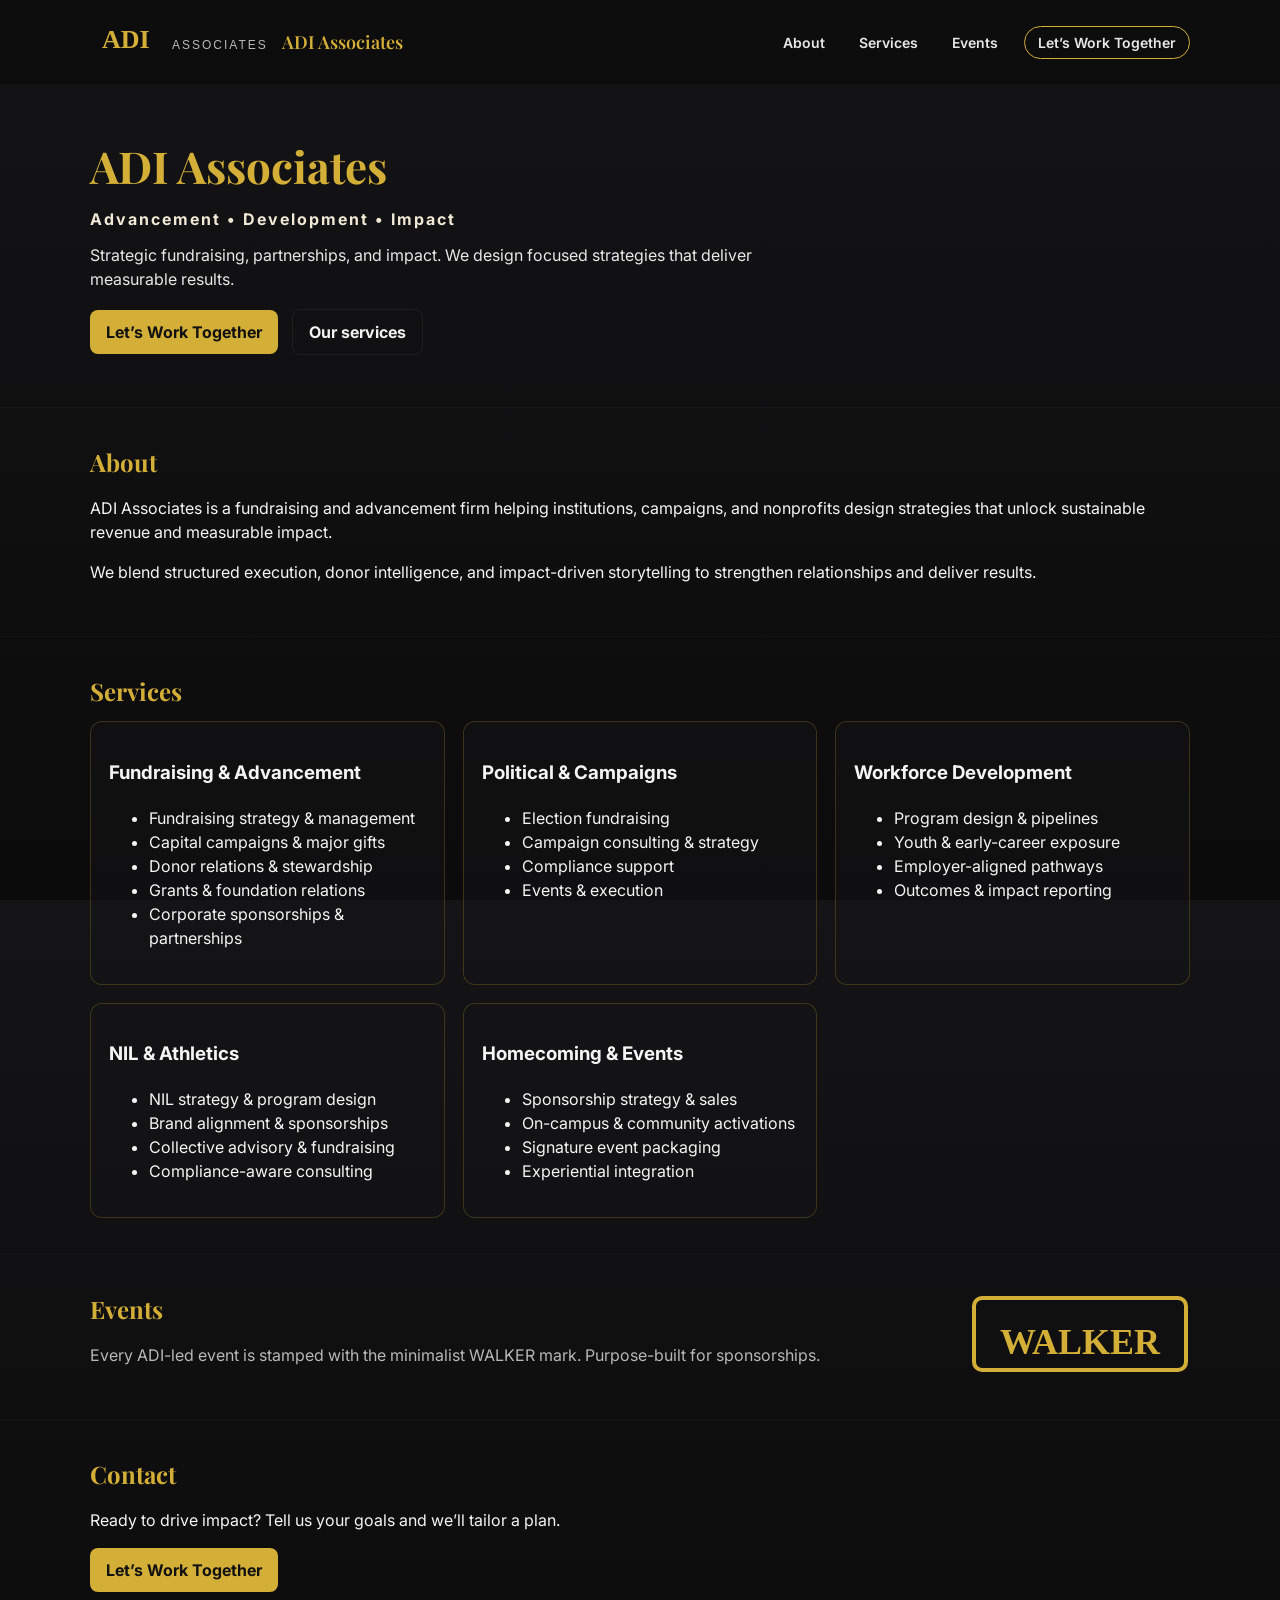
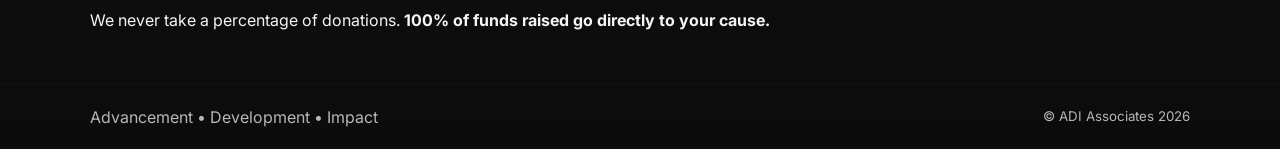
<file: index.html>
<!doctype html>
<html lang="en">
<head>
  <meta charset="utf-8" />
  <meta name="viewport" content="width=device-width,initial-scale=1" />
  <title>ADI Associates | Advancement • Development • Impact</title>
  <meta name="description" content="ADI Associates partners with institutions, campaigns, and nonprofits to deliver strategic fundraising, advancement, workforce development, NIL advisory, and signature event sponsorships that drive measurable impact." />

  <link rel="preconnect" href="https://fonts.googleapis.com">
  <link rel="preconnect" href="https://fonts.gstatic.com" crossorigin>
  <link href="https://fonts.googleapis.com/css2?family=Inter:wght@400;600;700&family=Playfair+Display:wght@500;700&display=swap" rel="stylesheet">

  <link rel="stylesheet" href="styles.css">
  <link rel="icon" href="favicon.svg" type="image/svg+xml">
</head>
<body>
  <a class="skip-link" href="#main">Skip to content</a>

  <header class="site-header" role="banner" aria-label="Site header">
    <div class="container header-inner">
      <a class="logo" href="/" aria-label="ADI Associates homepage">
        <img src="logo.svg" alt="ADI Associates logo" style="height:48px" onerror="this.style.display='none'">
        <span class="logo-text" aria-hidden="true">ADI Associates</span>
      </a>

      <nav class="site-nav" role="navigation" aria-label="Primary">
        <ul class="nav-links">
          <li><a href="#about">About</a></li>
          <li><a href="#services">Services</a></li>
          <li><a href="#events">Events</a></li>
          <li><a class="cta" href="contact.html">Let’s Work Together</a></li>
        </ul>
      </nav>
    </div>
  </header>

  <main id="main" tabindex="-1" role="main">
    <!-- Hero -->
    <section class="hero" role="region" aria-labelledby="hero-title">
      <div class="container hero-inner">
        <div class="hero-content">
          <h1 id="hero-title" class="hero-title">ADI Associates</h1>
          <p class="tagline" aria-label="Advancement, Development, Impact">Advancement • Development • Impact</p>
          <p class="lead">Strategic fundraising, partnerships, and impact. We design focused strategies that deliver measurable results.</p>
          <p>
            <a class="btn primary" href="contact.html">Let’s Work Together</a>
            <a class="btn ghost" href="#services">Our services</a>
          </p>
        </div>

        <!-- Hero image intentionally removed to keep the site minimal and faster on mobile -->
      </div>
    </section>

    <!-- About -->
    <section id="about" class="section" aria-labelledby="about-title">
      <div class="container">
        <h2 id="about-title">About</h2>
        <p class="copy">ADI Associates is a fundraising and advancement firm helping institutions, campaigns, and nonprofits design strategies that unlock sustainable revenue and measurable impact.</p>
        <p class="copy">We blend structured execution, donor intelligence, and impact-driven storytelling to strengthen relationships and deliver results.</p>
      </div>
    </section>

    <!-- Services -->
    <section id="services" class="section" aria-labelledby="services-title">
      <div class="container">
        <h2 id="services-title">Services</h2>
        <div class="grid services-grid" role="list">
          <article class="card" role="listitem">
            <h3>Fundraising &amp; Advancement</h3>
            <ul>
              <li>Fundraising strategy &amp; management</li>
              <li>Capital campaigns &amp; major gifts</li>
              <li>Donor relations &amp; stewardship</li>
              <li>Grants &amp; foundation relations</li>
              <li>Corporate sponsorships &amp; partnerships</li>
            </ul>
          </article>

          <article class="card" role="listitem">
            <h3>Political &amp; Campaigns</h3>
            <ul>
              <li>Election fundraising</li>
              <li>Campaign consulting &amp; strategy</li>
              <li>Compliance support</li>
              <li>Events &amp; execution</li>
            </ul>
          </article>

          <article class="card" role="listitem">
            <h3>Workforce Development</h3>
            <ul>
              <li>Program design &amp; pipelines</li>
              <li>Youth &amp; early-career exposure</li>
              <li>Employer-aligned pathways</li>
              <li>Outcomes &amp; impact reporting</li>
            </ul>
          </article>

          <article class="card" role="listitem">
            <h3>NIL &amp; Athletics</h3>
            <ul>
              <li>NIL strategy &amp; program design</li>
              <li>Brand alignment &amp; sponsorships</li>
              <li>Collective advisory &amp; fundraising</li>
              <li>Compliance-aware consulting</li>
            </ul>
          </article>

          <article class="card" role="listitem">
            <h3>Homecoming &amp; Events</h3>
            <ul>
              <li>Sponsorship strategy &amp; sales</li>
              <li>On-campus &amp; community activations</li>
              <li>Signature event packaging</li>
              <li>Experiential integration</li>
            </ul>
          </article>
        </div>
      </div>
    </section>

    <!-- Events teaser -->
    <section id="events" class="section" aria-labelledby="events-title">
      <div class="container teaser">
        <div class="teaser-text">
          <h2 id="events-title">Events</h2>
          <p class="copy">Every ADI-led event is stamped with the minimalist WALKER mark. Purpose-built for sponsorships.</p>
        </div>

        <div class="teaser-stamp" aria-hidden="false">
          <img src="walker-stamp.svg" alt="WALKER mark" width="220" height="80" />
        </div>
      </div>
    </section>

    <!-- Contact CTA -->
    <section id="contact" class="section" aria-labelledby="contact-title">
      <div class="container">
        <h2 id="contact-title">Contact</h2>
        <p class="copy">Ready to drive impact? Tell us your goals and we’ll tailor a plan.</p>
        <p>
          <a class="btn primary" href="contact.html">Let’s Work Together</a>
        </p>
        <p class="meta">We never take a percentage of donations. <strong>100% of funds raised go directly to your cause.</strong></p>
      </div>
    </section>
  </main>

  <footer class="site-footer" role="contentinfo" aria-label="Footer">
    <div class="container footer-inner">
      <div class="mini-tag">Advancement • Development • Impact</div>
      <small>&copy; ADI Associates <span id="year"></span></small>
    </div>
  </footer>

  <script>document.getElementById('year').textContent = new Date().getFullYear();</script>
  <script src="/assets/js/hash-fallback.js"></script>
</body>
</html>
</file>
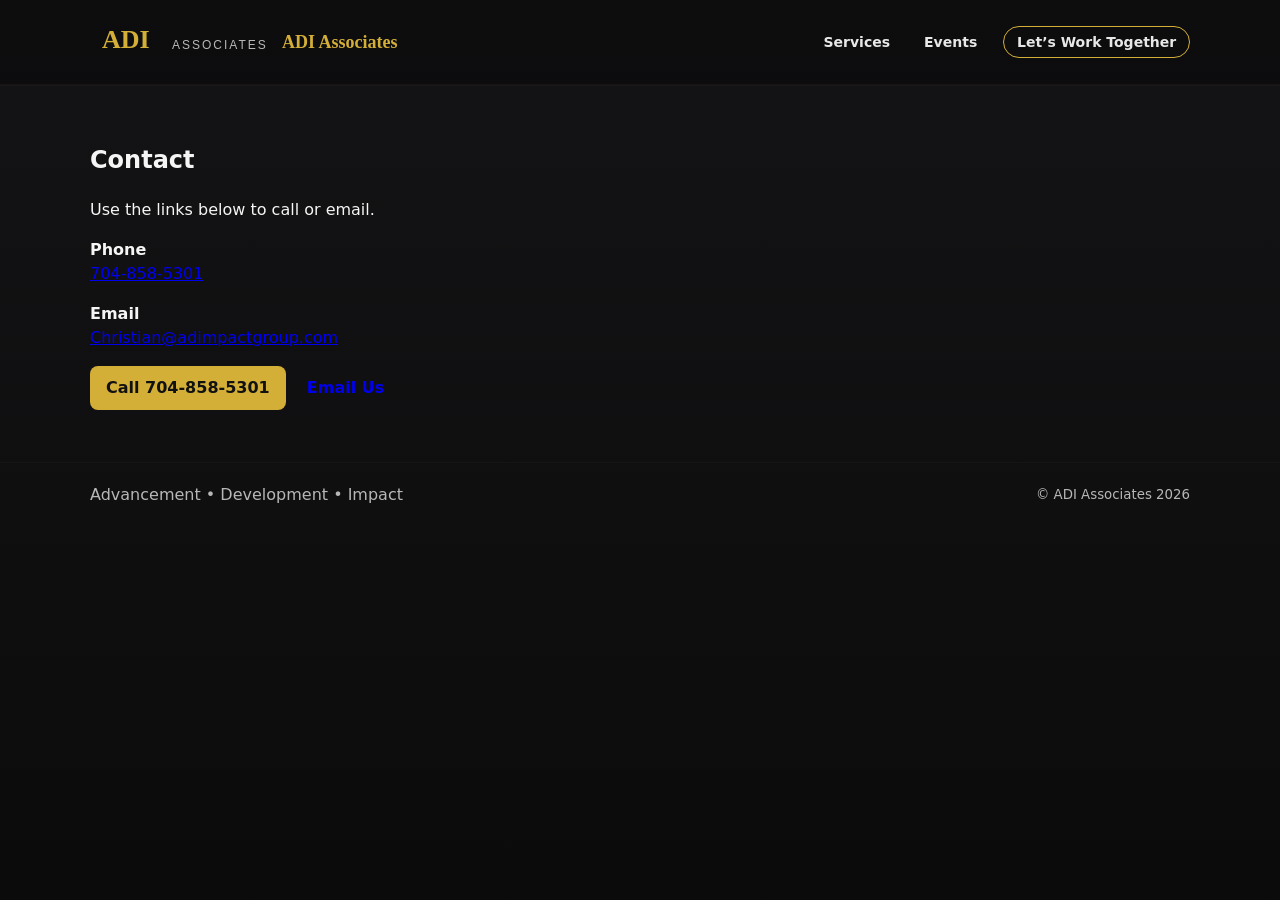
<file: contact.html>
<!doctype html>
<html lang="en">
<head>
  <meta charset="utf-8" />
  <meta name="viewport" content="width=device-width,initial-scale=1" />
  <title>Contact — ADI Associates</title>
  <meta name="description" content="Contact ADI Associates to schedule a consultation or learn more about our services." />
  <link rel="stylesheet" href="styles.css">
  <link rel="icon" href="favicon.svg" type="image/svg+xml">
</head>
<body>
  <a class="skip-link" href="#main">Skip to content</a>

  <header class="site-header" role="banner" aria-label="Site header">
    <div class="container header-inner">
      <a class="logo" href="/" aria-label="ADI Associates homepage">
        <img src="logo.svg" alt="ADI Associates logo" style="height:48px" onerror="this.style.display='none'">
        <span class="logo-text" aria-hidden="true">ADI Associates</span>
      </a>
      <nav class="site-nav" role="navigation" aria-label="Primary">
        <ul class="nav-links">
          <li><a href="#services">Services</a></li>
          <li><a href="#events">Events</a></li>
          <li><a class="cta" href="contact.html">Let’s Work Together</a></li>
        </ul>
      </nav>
    </div>
  </header>

  <main id="main" tabindex="-1">
    <section class="section">
      <div class="container">
        <h1>Contact</h1>
        <p>Use the links below to call or email.</p>

        <div class="contact-list">
          <p><strong>Phone</strong><br>
            <a href="tel:+17048585301">704-858-5301</a>
          </p>

          <p><strong>Email</strong><br>
            <a href="mailto:Christian@adimpactgroup.com">Christian@adimpactgroup.com</a>
          </p>

          <p style="margin-top:1rem;">
            <a class="btn primary" href="tel:+17048585301">Call 704-858-5301</a>
            <a class="btn" href="mailto:Christian@adimpactgroup.com">Email Us</a>
          </p>
        </div>
      </div>
    </section>
  </main>

  <footer class="site-footer" role="contentinfo">
    <div class="container footer-inner">
      <div class="mini-tag">Advancement • Development • Impact</div>
      <small>&copy; ADI Associates <span id="year"></span></small>
    </div>
  </footer>

  <script>document.getElementById('year').textContent = new Date().getFullYear();</script>
  <script src="/assets/js/hash-fallback.js"></script>
</body>
</html>
</file>
<file: styles.css>
/* Color system */
:root{
  --bg-1:#0b0b0c;
  --bg-2:#141416;
  --text:#f5f5f5;
  --muted:#b8b8b8;
  --gold:#D4AF37;
  --gold-700:#a88920;
  --maxw:1100px;
  --radius:12px;
  --shadow:0 12px 40px rgba(0,0,0,.35);
}

/* Base */
*, *::before, *::after { box-sizing:border-box; }
html,body{ margin:0; padding:0; height:100%; font-family: 'Inter', system-ui, -apple-system, 'Segoe UI', Roboto, 'Helvetica Neue', Arial, sans-serif; color:var(--text); background: linear-gradient(180deg, var(--bg-2), var(--bg-1)); -webkit-font-smoothing:antialiased; -moz-osx-font-smoothing:grayscale; line-height:1.5; }
.container{ width:calc(100% - 40px); max-width:var(--maxw); margin:0 auto; }

/* Skip link */
.skip-link { position:absolute; left:-9999px; top:auto; width:1px; height:1px; overflow:hidden; }
.skip-link:focus { left:10px; top:10px; width:auto; height:auto; background:#fff; color:#000; padding:8px 12px; z-index:1000; text-decoration:none; border-radius:4px; }

/* Header */
.site-header{ padding:18px 0; border-bottom:1px solid rgba(212,175,55,0.06); background:rgba(0,0,0,0.35); position:sticky; top:0; z-index:50; }
.header-inner{ display:flex; align-items:center; justify-content:space-between; gap:24px; }
.logo { display:flex; align-items:center; gap:12px; text-decoration:none; color:inherit;}
.logo img{ height:48px; display:inline-block; }
.logo-text{ font-family:"Playfair Display", Georgia, serif; color:var(--gold); font-weight:600; font-size:18px; }

/* Nav */
.nav-links{ display:flex; gap:18px; list-style:none; margin:0; padding:0; align-items:center; }
.nav-links a{ color:rgba(255,255,255,0.9); text-decoration:none; font-weight:600; font-size:14px; padding:6px 8px; border-radius:6px; }
.nav-links a:hover, .nav-links a:focus{ color:var(--gold); outline:none; }
.nav-links .cta{ padding:.45rem .8rem; border:1px solid var(--gold); border-radius:999px; background:transparent; }

/* Hero */
.hero{ padding:48px 0 36px; }
.hero-inner{ display:block; gap:32px; }
.hero-title{ font-family:"Playfair Display", serif; font-size:44px; margin:0 0 8px 0; color:var(--gold); }
.tagline{ font-weight:700; letter-spacing:2px; color:#f1e9d6; margin:0 0 12px 0; }
.lead{ max-width:70ch; margin:0 0 18px 0; color:rgba(255,255,255,0.9); }

/* Buttons */
.btn{ display:inline-block; text-decoration:none; padding:10px 16px; border-radius:8px; font-weight:700; }
.btn.primary{ background:var(--gold); color:#111; }
.btn.ghost{ border:1px solid rgba(255,255,255,0.06); color:rgba(255,255,255,0.95); background:transparent; margin-left:10px; }

/* Sections */
.section{ padding:36px 0; border-top:1px solid rgba(255,255,255,0.02); }
.section h2{ font-family:"Playfair Display", serif; color:var(--gold); margin:0 0 12px 0; font-size:24px; }

/* Grid */
.services-grid{ display:grid; grid-template-columns: repeat(3, 1fr); gap:18px; }
.card{ border:1px solid rgba(212,175,55,0.22); border-radius:var(--radius); padding:18px; background:rgba(20,20,22,0.5); }

/* Events teaser */
.teaser{ display:flex; gap:20px; align-items:center; justify-content:space-between; }
.teaser-text .copy{ color:var(--muted); }

/* Footer */
.site-footer{ padding:20px 0; border-top:1px solid rgba(255,255,255,0.02); color:rgba(255,255,255,0.7); text-align:center; }
.footer-inner{ display:flex; align-items:center; justify-content:space-between; gap:16px; }

/* Mobile */
@media (max-width:1100px){ .services-grid{ grid-template-columns:repeat(2,1fr); } }
@media (max-width:760px){
  .header-inner{ flex-direction:row; align-items:center; }
  .nav-links{ display:none; } /* keep header minimal on small screens */
  .hero-inner{ padding:0; }
  .services-grid{ grid-template-columns:1fr; }
  .logo img{ height:40px; }
  .hero-title{ font-size:34px; }

  /* Make primary CTAs full width on small screens */
  .btn.primary, .btn.ghost { display:block; width:100%; box-sizing:border-box; text-align:center; padding:12px; margin:8px 0; }
  .container { width:calc(100% - 24px); }
}
</file>
